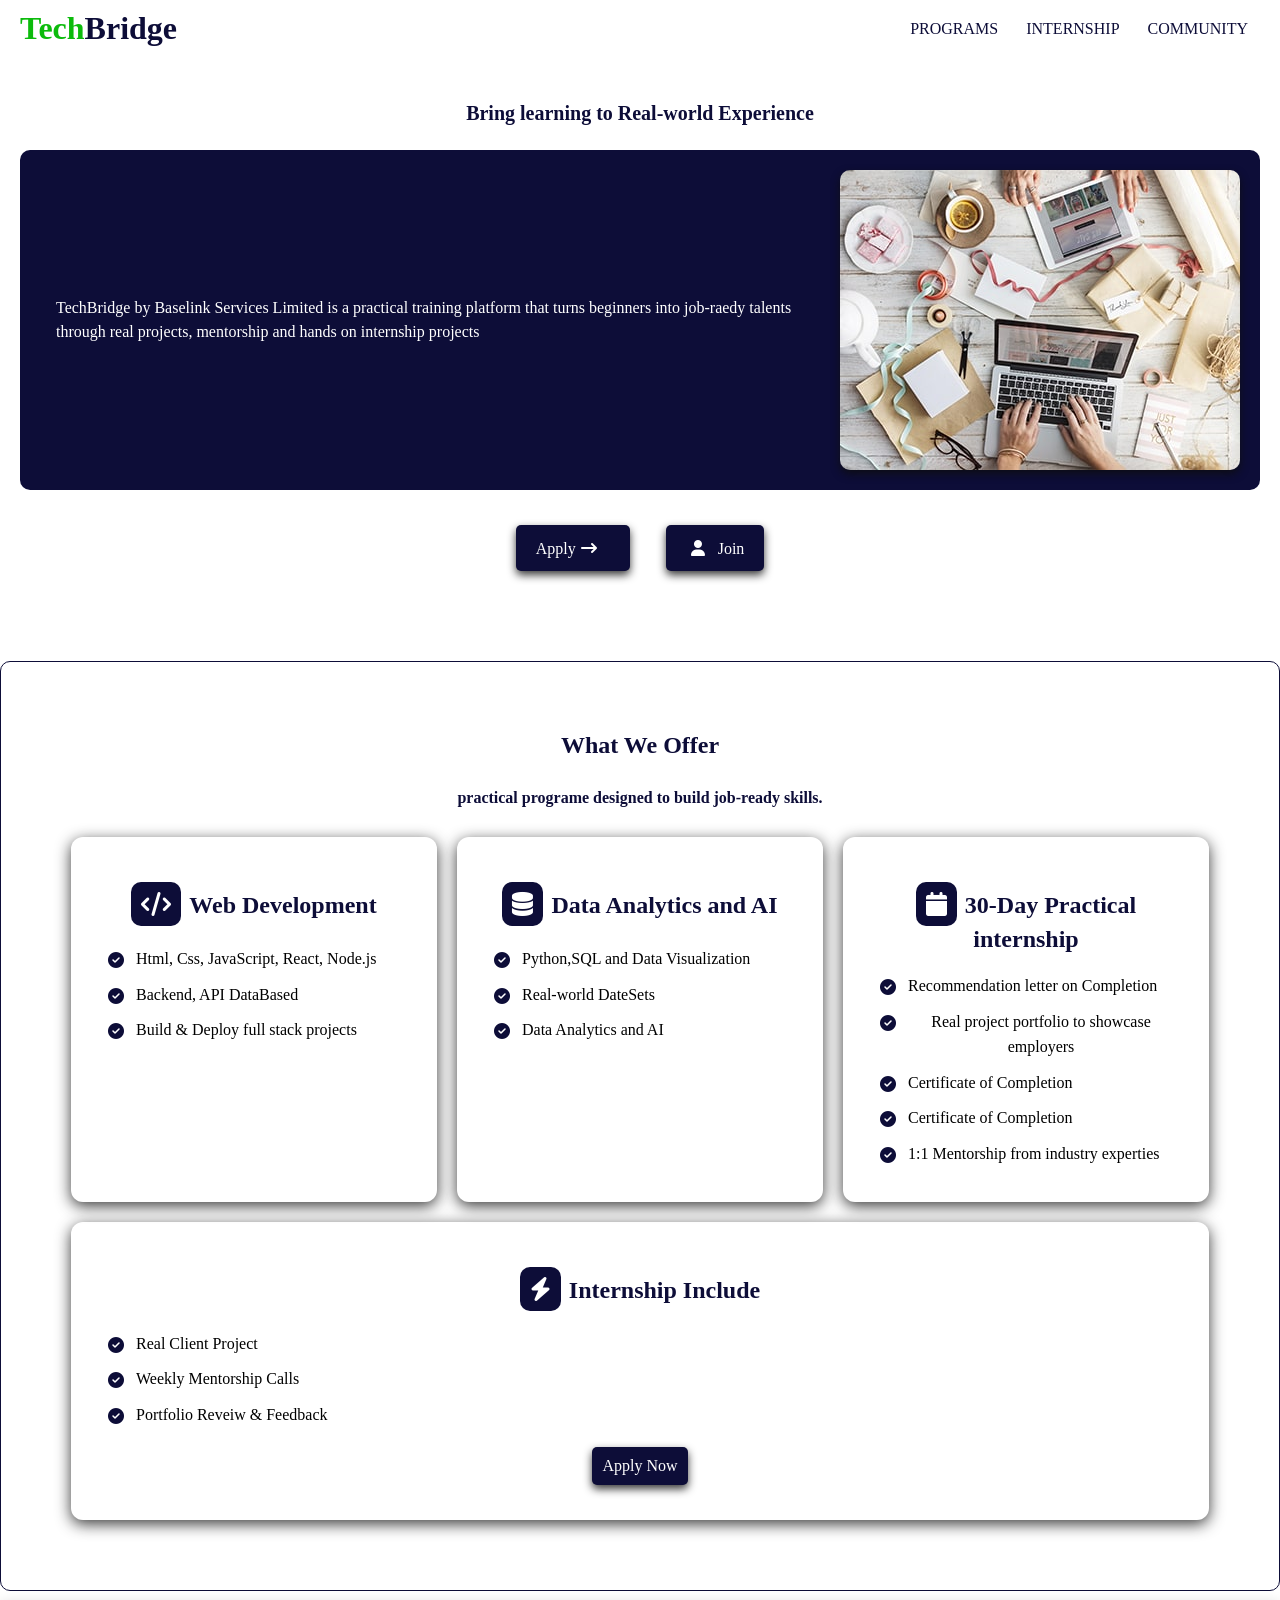
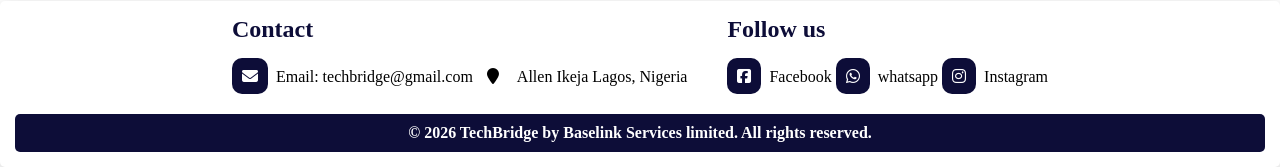
<file: index.html>
<!DOCTYPE html>
<html lang="en">
<head>
    <meta charset="UTF-8">
    <meta name="viewport" content="width=device-width, initial-scale=1.0">
    <link rel="stylesheet" href="style.css">
    <link rel="stylesheet" href="https://cdnjs.cloudflare.com/ajax/libs/font-awesome/6.4.0/css/all.min.css">
    <title>TechBridge homePage</title>
</head>
<body>
 <!-- Header Section -->
  <header class="header-container">
    <h1><span>Tech</span>Bridge</h1>
    <nav>
        <div class="toggle-button"><a><i class="fa fa-bars" aria-hidden="true"></i></a></div>
        <div class="nav-links">
        <ul>
            <li>
                <a href="#programs.html">PROGRAMS</a>
                <a href="">INTERNSHIP</a>
                <a href="">COMMUNITY</a>
            </li>
        </ul>
        </div>
    </nav>
  </header>
  
  <!-- Main Section -->
   <!--<main class="main-container">-->
    <div class="hero-text">
        <h1>Bring learning to Real-world Experience</h1>
        <div class="hero-content">
            <p>TechBridge by Baselink Services Limited is a practical training platform that turns beginners into job-raedy talents through real projects, mentorship and hands on internship projects</p>
            <img src="poto.jpg">
        </div>
        <div class="btn-container">
            <button href="#" class="btn">Apply<i class="fa fa-long-arrow-right" aria-hidden="true"></i></button>
            <button href="#" class="btn"><i class="fa fa-user" aria-hidden="true"></i>Join</button>
        </div>
    </div>

    <section class="offering-section">
            <h2>What We Offer</h2>
            <h3>practical programe designed to build job-ready skills.</h3>
            <div class="offering-list">
                <div class="offering-item">
                    <h2><i class="fa fa-code" aria-hidden="true"></i>Web Development</h2>
                    <ul>
                        <li><i class="fa fa-check-circle" aria-hidden="true"></i>Html, Css, JavaScript, React, Node.js</li>
                        <li><i class="fa fa-check-circle" aria-hidden="true"></i>Backend, API DataBased</li>
                        <li><i class="fa fa-check-circle" aria-hidden="true"></i>Build & Deploy full stack projects</li>
                    </ul>
                </div>
                <div class="offering-item">
                    <h2><i class="fa fa-database" aria-hidden="true"></i>Data Analytics and AI</h2>
                    
                    <ul>
                        <li><i class="fa fa-check-circle" aria-hidden="true"></i>Python,SQL and Data Visualization</li>
                        <li><i class="fa fa-check-circle" aria-hidden="true"></i>Real-world DateSets</li>
                        <li><i class="fa fa-check-circle" aria-hidden="true"></i>Data Analytics and AI</li>
                    </ul>
                </div>

                <div class="offering-item">
                    <h2><i class="fa fa-calendar" aria-hidden="true"></i>30-Day Practical internship</h2>
                    <ul>
                        <li><i class="fa fa-check-circle" aria-hidden="true"></i>Recommendation letter on Completion</li>
                        <li><i class="fa fa-check-circle" aria-hidden="true"></i>Real project portfolio to showcase employers</li>
                        <li><i class="fa fa-check-circle" aria-hidden="true"></i>Certificate of Completion</li>
                        <li><i class="fa fa-check-circle" aria-hidden="true"></i>Certificate of Completion</li>
                        <li><i class="fa fa-check-circle" aria-hidden="true"></i>1:1 Mentorship from industry experties</li>
                    </ul>
                </div>

                <div class="offering-item">
                    <h2><i class="fa fa-bolt" aria-hidden="true"></i>Internship Include</h2>
                    <ul>
                        <li><i class="fa fa-check-circle" aria-hidden="true"></i>Real Client Project</li>
                        <li><i class="fa fa-check-circle" aria-hidden="true"></i>Weekly Mentorship Calls</li>
                        <li><i class="fa fa-check-circle" aria-hidden="true"></i>Portfolio Reveiw & Feedback</li>
                    </ul>
                    <button class="btn">Apply Now</button>
                </div>
            </div>
        </section>
        
        <footer class="footer-section">
            <div class="contact-list">
                <div class="contact-info">
                <h2>Contact</h2>
                <a><i class="fa fa-envelope" aria-hidden="true"></i>Email: techbridge@gmail.com</a>
                <p><i class="fa fa-map-marker" aria-hidden="true"></i>Allen Ikeja Lagos, Nigeria</p>
            </div>

            <div class="contact-info">
                <h2>Follow us</h2>
                <a href="#"><i class="fab fa-facebook-square" aria-hidden="true"></i>Facebook</a>
                <a href="https://api.whatsapp.com/send?phone=234"><i class="fab fa-whatsapp" aria-hidden="true"></i>whatsapp</a>
                <a href="#"><i class="fab fa-instagram" aria-hidden="true"></i>Instagram</a>
            </div>
            </div>
            <h5>&copy; 2026 TechBridge by Baselink Services limited. All rights reserved.</h5>
        </footer>
   <!--</main>-->
   <script src="index.js"></script>
</body>
</html>
</file>
<file: style.css>
*{
    padding:0;
    margin:0;
    box-sizing: border-box;
}

body{
    font-family: "Poppins, Montserrat, DM Sans";
}
/*nav section styling*/
.header-container {
  display: flex;
  justify-content: space-between;
  align-items: center;
  background-color: #fff;
  padding: 10px 20px;
}

.header-container h1 {
  margin: 0;
  color: rgb(13, 13, 56);
}

.header-container h1 span {
  color: rgb(12, 187, 12);
}

.header-container nav ul {
  display: flex;
  margin: 0;
  padding: 0;
}

.header-container nav ul li {
  list-style: none;
}

.header-container nav ul li a {
  text-decoration: none;
  color: rgb(13, 13, 56);
  padding: 8px 12px;
}

.header-container nav ul li a:hover {
  color: rgb(12, 187, 12);
  transition: all 0.3s ease-in-out;
}

/* Toggle button hidden on desktop */
.toggle-button {
  display: none;
  font-size: 1.5rem;
  cursor: pointer;
}
/*nav section styling ends*/

/*main section styling*/
/*.main-container{
    width:100%;
    display: flex;
    flex-direction:column;
    background-color: #f5f0f0;
    font-family:"poppins";
    margin:0;
    padding: 5px;
}*/

.hero-text{
    display:flex;
    justify-content: center;
    align-items: center;
    flex-direction: column;
    padding: 20px;
    margin-top:20px;
    color: #fff;

    width: 100%;
    border-radius:10px;
}

.hero-content{
    display:flex;
    justify-content: center;
    align-items: center;
    justify-content:space-between;
    padding: 20px;
    border-radius: 10px;
    background-color: rgb(13, 13, 56);
}
.hero-content img{
    width: 400px;
    border-radius: 10px;
    box-shadow: 0 4px 8px rgba(14, 13, 13, 0.815);
}

.hero-text h1{
    padding: 5px;
    color: rgb(13, 13, 56);
    font-size: 20px;
    margin-bottom: 20px;
    align-items: center;
}
.hero-content p{
    flex: 1;
    padding: 16px;
    font-size: 16px;
    line-height: 1.5;
    color: #fff;
}

.btn-container{
    display: flex;
    gap: 16px;
    margin-top: 25px;
}

 .btn-container .btn{
    padding: 10px 20px;
    color:rgb(13, 13, 56);
    color: #fff;
    border: none;
    border-radius: 5px;
    cursor: pointer;
}

.btn-container .btn i {
    margin-right: 8px;
    padding: 5px;
}


.btn-container .btn:hover{
    background-color: rgb(13, 13, 56);
    color: rgb(12, 187, 12);
    transition: all 0.3s ease-in-out;
}

.hero-section .btn:hover{
    background-color: rgb(13, 13, 56);
    color: rgb(12, 187, 12);
    transition: all 0.3s ease-in-out;
}

.offering-section{
    display:flex;
    justify-content: center;
    align-items: center;
    flex-direction: column;
    padding: 40px;
    color: #fff;
    border-radius: 10px;
    border: 1px solid rgba(13, 13, 56);;
    margin-top:60px;
}

.offering-section h2{
    padding: 20px;
    margin: 10px;
    color:rgb(13, 13, 56);
}
.offering-section h3{
    padding:0;
    color:rgb(13, 13, 56);
    font-size: 16px;
    font-family: "Poppins, Montserrat, DM Sans";
}
.offering-list{
    display:flex;
    flex-wrap: wrap;
    gap: 20px;
    padding: 10px;
    color: #fff;
    border-radius: 10px;
    margin: 20px;
}

.offering-item h2{
    padding: 10px;
    text-align: center;
    color:rgb(13, 13, 56);;
}

.offering-item h2 i {
    margin-right: 8px;
    background-color: rgb(13, 13, 56);
    padding: 10px;
    color:#fff;
    border-radius: 10px;
}

.offering-item ul li i {
    margin-top: 4px;
    padding: 2px;
     color:rgb(13, 13, 56);
    flex:shrink 0;
}
.offering-item p{
    font-size: 16px;
    padding:20px;
    color: #fff;
    font-family: "Poppins";
}

.offering-item{
    flex: 1;
    min-width:350px;
    text-align: center;
    padding: 24px;
    border-radius: 12px;
    background:linear-gradient(180deg#111a4d 0%, #1e2f7a);
    color:#000;
    box-shadow: 0 4px 15px rgba(14, 13, 13, 0.815);
    border: 1px solid rgba(255, 255, 255, 0.15);
    backdrop-filter: blur 5px;
}

.offering-item ul{
    list-style: none;
    padding:0;
    margin:0;
    text-align:center;
}
.offering-item ul li{
    display:flex;
    align-items:flex-start;
    line-height:1.6;
    margin:10px;
    gap:10px;
}
.btn{
    font-family: "poppins";
    font-size: 16px;
    border-radius: 5px;
    padding: 10px;
    margin: 10px;
    border: none;
    color: #fff;
    cursor: pointer;
    background-color:rgb(13, 13, 56);
    box-shadow: 0 4px 8px rgba(14, 13, 13, 0.815);
}

.btn:hover{
    background-color:rgb(22, 22, 102);
}

.footer-section{
    display:flex;
    justify-content: center;
    align-items: center;
    flex-direction: column;
    padding: 15px;
    background-color:#fff;
    box-shadow: 0 4px 15px rgba(0, 0, 0, 0.2);
    color: #000;
    border-radius: 5px;
    position:sticky;
    margin-top: 10px;
}

.footer-section h5{
    background-color:rgb(13, 13, 56);
    color: #fff;
    font-size: 16px;
    padding: 10px;
    width: 100%;
    border-radius: 5px;
    text-align: center;
}

.contact-list{
    display:flex;
    justify-content: center;
    align-items: flex-start;
    gap: 40px;
    margin-bottom: 15px;
}


.contact-info h2{
    margin-bottom: 10px;
   color:rgb(13, 13, 56);
    font-family: "poppin";
}

.contact-info a,.contact-info p{
    display:inline-block;
    text-decoration: none;
    color: #000;
    font-size: 16px;
    margin: 5px 0;
}

.contact-info a i {
    margin-right: 8px;
     background-color: rgb(13, 13, 56);
    padding: 10px;
    color:#fff;
    border-radius: 10px;
}

.contact-info p i{
    margin-right: 8px;
    padding: 10px;
}
    
    @media (max-width: 568px) {
    .hero-content {
        flex-direction: column;
        text-align: center;
    }

    .hero-content img {
        margin-top: 20px;
    }
  .header-container {
    flex-direction:row;
    align-items: flex-start;
  }

  .toggle-button {
    display: block;
    color: #fff;
    background-color:rgb(13, 13, 56);
    padding: 15px;
    border-radius: 5px;
    box-shadow: rgba(14, 13, 13, 0.815);
  }

  .nav-links {
    display: none;
    width: 100%;
  }

  .nav-links ul {
    flex-direction:column;
    
  }

  .nav-links ul li a {
    display: block;
    padding: 10px;
    width: 100%;
    text-align:center;
  }

  .nav-links.active {
    display: flex;
  }

  .btn-container{
    display: flex;
    flex-direction: column;
    width: 100%;
    gap: 16px;
    margin-top: 2px;
}

 .btn-container .btn{
    padding: 15px 20px;
    color:rgb(13, 13, 56);
    color: #fff;
    border: none;
    border-radius: 10px;
    cursor: pointer;
}

.btn-container .btn i {
    margin-right: 8px;
    padding: 10px;
}


.btn-container .btn:hover{
    background-color: rgb(13, 13, 56);
    color: rgb(12, 187, 12);
    transition: all 0.3s ease-in-out;
}

.hero-section .btn:hover{
    background-color: rgb(13, 13, 56);
    color: rgb(17, 24, 44);
    transition: all 0.3s ease-in-out;
}
  .footer-section{
    display:flex;
    width:100%;
    justify-content: center;
    align-items: center;
    flex-direction: column;
    padding: 15px;
    background-color:#fff;
    box-shadow: 0 4px 15px rgba(0, 0, 0, 0.2);
    color: #000;
    border-radius: 5px;
    position:sticky;
    margin-top: 10px;
}
}
</file>
